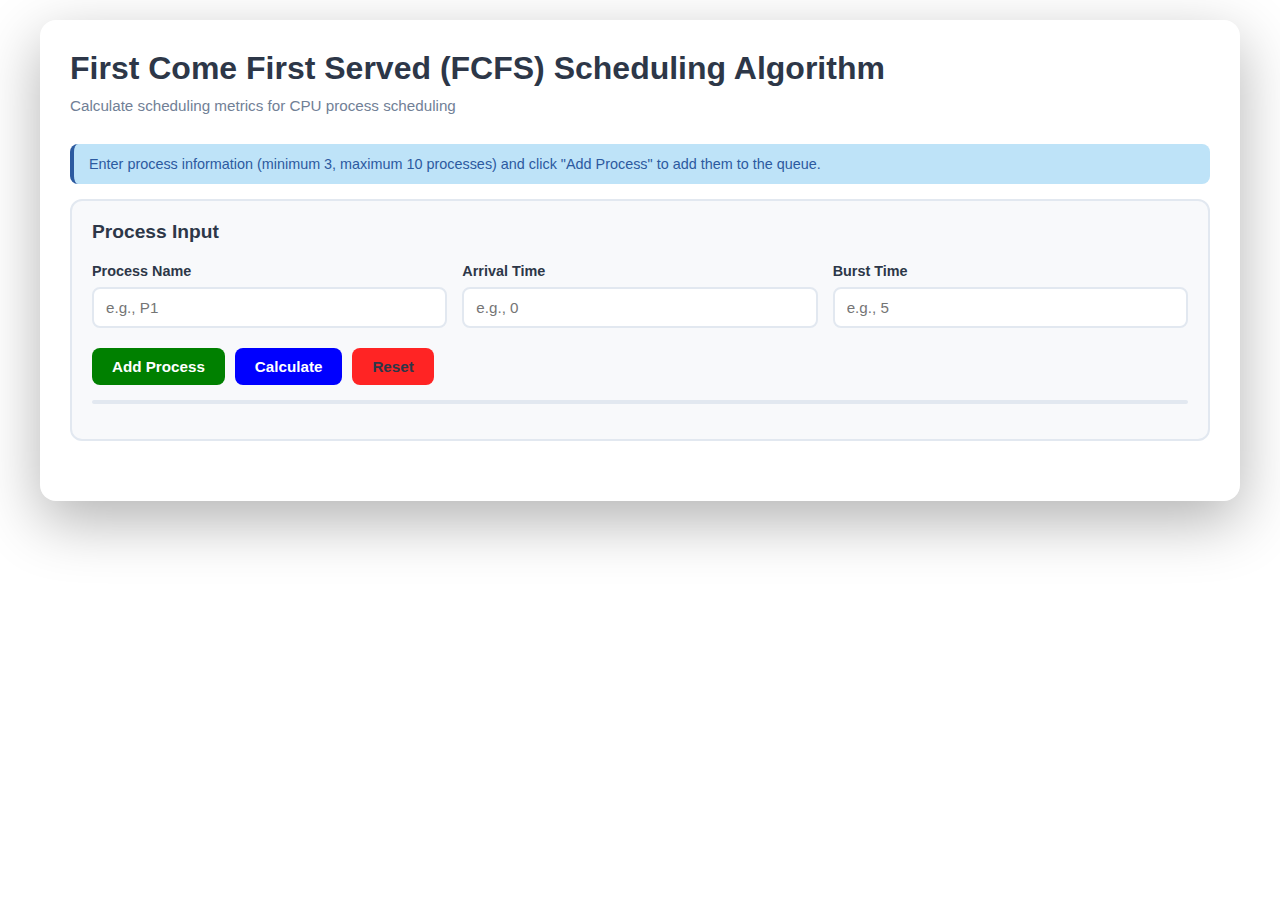
<file: main/fcfs-calculator.html>
<!DOCTYPE html>
<html lang="en">
<head>
    <meta charset="UTF-8">
    <meta name="viewport" content="width=device-width, initial-scale=1.0">
    <title>FCFS Algorithm Calculator</title>
    <style>
        * {
            margin: 0;
            padding: 0;
            box-sizing: border-box;
        }

        body {
            font-family: -apple-system, BlinkMacSystemFont, 'Segoe UI', 'Roboto', sans-serif;
            background: white;
            min-height: 100vh;
            padding: 20px;
        }

        .container {
            max-width: 1200px;
            margin: 0 auto;
            background: white;
            border-radius: 16px;
            padding: 30px;
            box-shadow: 0 20px 60px rgba(0, 0, 0, 0.3);
        }

        h1 {
            color: #2d3748;
            margin-bottom: 10px;
            font-size: 2rem;
        }

        .subtitle {
            color: #718096;
            margin-bottom: 30px;
            font-size: 0.95rem;
        }

        .input-section {
            background: #f8f9fb;
            padding: 20px;
            border-radius: 12px;
            margin-bottom: 30px;
            border: 2px solid #e2e8f0;
        }

        .input-section h2 {
            color: #2d3748;
            font-size: 1.2rem;
            margin-bottom: 20px;
        }

        .input-group {
            display: grid;
            grid-template-columns: repeat(auto-fit, minmax(150px, 1fr));
            gap: 15px;
            margin-bottom: 20px;
        }

        .form-group {
            display: flex;
            flex-direction: column;
        }

        label {
            color: #2d3748;
            font-weight: 600;
            margin-bottom: 8px;
            font-size: 0.9rem;
        }

        input {
            padding: 10px 12px;
            border: 2px solid #e2e8f0;
            border-radius: 8px;
            font-size: 0.95rem;
            transition: all 0.3s ease;
        }

        input:focus {
            outline: none;
            border-color: #ff0000;
            box-shadow: 0 0 0 3px rgba(102, 126, 234, 0.1);
        }

        .button-group {
            display: flex;
            gap: 10px;
            flex-wrap: wrap;
        }

        button {
            padding: 10px 20px;
            border: none;
            border-radius: 8px;
            font-weight: 600;
            cursor: pointer;
            transition: all 0.3s ease;
            font-size: 0.95rem;
        }

        .btn-add {
            background: green;
            color: white;
        }

        .btn-add:hover {
            transform: translateY(-2px);
            box-shadow: 0 4px 12px rgba(102, 126, 234, 0.4);
        }

        .btn-calculate {
            background: blue;
            color: white;
        }

        .btn-calculate:hover {
            transform: translateY(-2px);
            box-shadow: 0 4px 12px rgba(17, 153, 142, 0.4);
        }

        .btn-reset {
            background: #ff2424;
            color: #2d3748;
        }

        .btn-reset:hover {
            background: #ff8888;
        }

        .processes-list {
            background: white;
            border: 2px solid #e2e8f0;
            border-radius: 8px;
            max-height: 200px;
            overflow-y: auto;
            margin-bottom: 15px;
            margin-top: 15px;

        }

        .process-item {
            display: grid;
            grid-template-columns: 60px 80px 80px auto;
            gap: 15px;
            padding: 12px 15px;
            border-bottom: 1px solid #e2e8f0;
            align-items: center;
            background: white;
            transition: background 0.2s ease;
        }

        .process-item:hover {
            background: #f7fafc;
        }

        .process-item:last-child {
            border-bottom: none;
        }

        .process-item span {
            font-size: 0.9rem;
            color: #2d3748;
        }

        .btn-remove {
            background: #ff000d;
            color: white;
            padding: 6px 12px;
            font-size: 0.85rem;
        }

        .btn-remove:hover {
            background: #eb3b5a;
        }

        .results-section {
            display: none;
            margin-top: 30px;
        }

        .results-section.active {
            display: block;
        }

        h3 {
            color: #2d3748;
            font-size: 1.15rem;
            margin-bottom: 15px;
            margin-top: 20px;
        }

        .table-responsive {
            overflow-x: auto;
            margin-bottom: 30px;
        }

        table {
            width: 100%;
            border-collapse: collapse;
            background: white;
            border: 2px solid #e2e8f0;
            border-radius: 8px;
            overflow: hidden;
        }

        thead {
            background: linear-gradient(135deg, #ff0000 0%, #303030 100%);
            color: white;
        }

        th {
            padding: 15px;
            text-align: center;
            font-weight: 600;
            font-size: 0.95rem;
        }

        td {
            padding: 12px 15px;
            text-align: center;
            border-bottom: 1px solid #e2e8f0;
            font-size: 0.9rem;
            color: #2d3748;
        }

        tbody tr:hover {
            background: #f7fafc;
        }

        tbody tr:last-child td {
            border-bottom: none;
        }

        .gantt-chart {
            margin-top: 20px;
            padding: 20px;
            background: #f8f9fb;
            border-radius: 8px;
            border: 2px solid #e2e8f0;
        }

        .gantt-container {
            display: flex;
            align-items: flex-end;
            gap: 15px;
            height: 200px;
            overflow-x: auto;
            padding: 15px;
            background: white;
            border-radius: 8px;
            border: 1px solid #e2e8f0;
            margin-top: 15px;
        }

        .gantt-bar {
            display: flex;
            flex-direction: column;
            align-items: center;
            min-width: 80px;
        }

        .gantt-block {
            width: 100%;
            background: linear-gradient(135deg, #ff0000 0%, #303030 100%);
            color: white;
            padding: 10px 5px;
            border-radius: 6px;
            text-align: center;
            font-weight: 600;
            font-size: 0.85rem;
            box-shadow: 0 4px 12px rgba(102, 126, 234, 0.3);
        }

        .gantt-label {
            margin-top: 8px;
            font-size: 0.85rem;
            color: #2d3748;
            font-weight: 600;
        }

        .gantt-time {
            font-size: 0.8rem;
            color: #718096;
            margin-top: 4px;
        }

        .stats {
            display: grid;
            grid-template-columns: repeat(auto-fit, minmax(200px, 1fr));
            gap: 15px;
            margin-top: 20px;
        }

        .stat-card {
            background: linear-gradient(135deg, #ff0000 0%, #303030 100%);
            color: white;
            padding: 20px;
            border-radius: 8px;
            text-align: center;
        }

        .stat-label {
            font-size: 0.9rem;
            opacity: 0.9;
            margin-bottom: 8px;
        }

        .stat-value {
            font-size: 1.8rem;
            font-weight: 700;
        }

        .error {
            background: #fed7d7;
            color: #c53030;
            padding: 12px 15px;
            border-radius: 8px;
            margin-bottom: 15px;
            border-left: 4px solid #c53030;
            display: none;
        }

        .error.show {
            display: block;
        }

        .info {
            background: #bee3f8;
            color: #2c5aa0;
            padding: 12px 15px;
            border-radius: 8px;
            margin-bottom: 15px;
            border-left: 4px solid #2c5aa0;
            font-size: 0.9rem;
        }

        @media (max-width: 768px) {
            .container {
                padding: 20px;
            }

            h1 {
                font-size: 1.5rem;
            }

            .input-group {
                grid-template-columns: 1fr;
            }

            .button-group {
                flex-direction: column;
            }

            button {
                width: 100%;
            }

            .gantt-container {
                height: 150px;
            }
        }
    </style>
</head>
<body>
    <div class="container">
        <h1> First Come First Served (FCFS) Scheduling Algorithm</h1>
        <p class="subtitle">Calculate scheduling metrics for CPU process scheduling</p>

        <div class="info">
            Enter process information (minimum 3, maximum 10 processes) and click "Add Process" to add them to the queue.
        </div>

        <div class="input-section">
            <h2>Process Input</h2>
            
            <div class="error" id="error-message"></div>

            <div class="input-group">
                <div class="form-group">
                    <label for="process-name">Process Name</label>
                    <input type="text" id="process-name" placeholder="e.g., P1" maxlength="10">
                </div>
                <div class="form-group">
                    <label for="arrival-time">Arrival Time</label>
                    <input type="number" id="arrival-time" placeholder="e.g., 0" min="0">
                </div>
                <div class="form-group">
                    <label for="burst-time">Burst Time</label>
                    <input type="number" id="burst-time" placeholder="e.g., 5" min="1">
                </div>
            </div>

            <div class="button-group">
                <button class="btn-add" onclick="addProcess()">Add Process</button>
                <button class="btn-calculate" onclick="calculateFCFS()">Calculate</button>
                <button class="btn-reset" onclick="resetForm()">Reset</button>
            </div>

            <div class="processes-list" id="processes-list"></div>
        </div>

        <div class="results-section" id="results-section">
            <h3>Scheduling Results</h3>

            <div class="table-responsive">
                <table id="results-table">
                    <thead>
                        <tr>
                            <th>Process</th>
                            <th>Arrival Time</th>
                            <th>Burst Time</th>
                            <th>Completion Time</th>
                            <th>Turn Around Time</th>
                            <th>Waiting Time</th>
                        </tr>
                    </thead>
                    <tbody id="results-tbody">
                    </tbody>
                </table>
            </div>

            <div class="gantt-chart">
                <h3>Gantt Chart</h3>
                <div class="gantt-container" id="gantt-container"></div>
            </div>

            <div class="stats">
                <div class="stat-card">
                    <div class="stat-label">Average Turn Around Time</div>
                    <div class="stat-value" id="avg-tat">0</div>
                </div>
                <div class="stat-card">
                    <div class="stat-label">Average Waiting Time</div>
                    <div class="stat-value" id="avg-wt">0</div>
                </div>
                <div class="stat-card">
                    <div class="stat-label">Total Completion Time</div>
                    <div class="stat-value" id="total-ct">0</div>
                </div>
            </div>
        </div>
    </div>

    <script>
        let processes = [];

        function showError(message) {
            const errorDiv = document.getElementById('error-message');
            errorDiv.textContent = message;
            errorDiv.classList.add('show');
            setTimeout(() => {
                errorDiv.classList.remove('show');
            }, 4000);
        }

        function addProcess() {
            const nameInput = document.getElementById('process-name');
            const arrivalInput = document.getElementById('arrival-time');
            const burstInput = document.getElementById('burst-time');

            const name = nameInput.value.trim();
            const arrival = parseInt(arrivalInput.value);
            const burst = parseInt(burstInput.value);

            // Validation
            if (!name) {
                showError('❌ Please enter a process name');
                return;
            }

            if (isNaN(arrival) || arrival < 0) {
                showError('❌ Arrival time must be a non-negative number');
                return;
            }

            if (isNaN(burst) || burst <= 0) {
                showError('❌ Burst time must be a positive number');
                return;
            }

            if (processes.length >= 10) {
                showError('❌ Maximum 10 processes allowed');
                return;
            }

            // Check for duplicate process name
            if (processes.some(p => p.name === name)) {
                showError('❌ Process name already exists');
                return;
            }

            processes.push({
                name,
                arrival,
                burst
            });

            // Clear inputs
            nameInput.value = '';
            arrivalInput.value = '';
            burstInput.value = '';
            nameInput.focus();

            displayProcesses();
        }

        function removeProcess(index) {
            processes.splice(index, 1);
            displayProcesses();
        }

        function displayProcesses() {
            const list = document.getElementById('processes-list');
            
            if (processes.length === 0) {
                list.innerHTML = '<div style="padding: 20px; text-align: center; color: #718096;">No processes added yet</div>';
                return;
            }

            list.innerHTML = processes.map((p, i) => `
                <div class="process-item">
                    <span><strong>${p.name}</strong></span>
                    <span>AT: ${p.arrival}</span>
                    <span>BT: ${p.burst}</span>
                    <button class="btn-remove" onclick="removeProcess(${i})">Remove</button>
                </div>
            `).join('');
        }

        function calculateFCFS() {
            if (processes.length < 3) {
                showError('❌ Please enter at least 3 processes');
                return;
            }

            // Sort by arrival time
            const sortedProcesses = [...processes].sort((a, b) => a.arrival - b.arrival);

            let results = [];
            let currentTime = 0;

            sortedProcesses.forEach((process, index) => {
                // Start time is max of current time and arrival time
                const startTime = Math.max(currentTime, process.arrival);
                const completionTime = startTime + process.burst;
                const turnAroundTime = completionTime - process.arrival;
                const waitingTime = turnAroundTime - process.burst;

                results.push({
                    name: process.name,
                    arrival: process.arrival,
                    burst: process.burst,
                    startTime,
                    completionTime,
                    turnAroundTime,
                    waitingTime
                });

                currentTime = completionTime;
            });

            displayResults(results);
        }

        function displayResults(results) {
            const tbody = document.getElementById('results-tbody');
            let html = '';

            results.forEach(r => {
                html += `
                    <tr>
                        <td><strong>${r.name}</strong></td>
                        <td>${r.arrival}</td>
                        <td>${r.burst}</td>
                        <td>${r.completionTime}</td>
                        <td>${r.turnAroundTime}</td>
                        <td>${r.waitingTime}</td>
                    </tr>
                `;
            });

            tbody.innerHTML = html;

            // Display Gantt Chart
            displayGanttChart(results);

            // Calculate and display statistics
            const avgTAT = (results.reduce((sum, r) => sum + r.turnAroundTime, 0) / results.length).toFixed(2);
            const avgWT = (results.reduce((sum, r) => sum + r.waitingTime, 0) / results.length).toFixed(2);
            const totalCT = Math.max(...results.map(r => r.completionTime));

            document.getElementById('avg-tat').textContent = avgTAT;
            document.getElementById('avg-wt').textContent = avgWT;
            document.getElementById('total-ct').textContent = totalCT;

            // Show results section
            document.getElementById('results-section').classList.add('active');
        }

        function displayGanttChart(results) {
            const container = document.getElementById('gantt-container');
            let html = '';

            results.forEach(r => {
                html += `
                    <div class="gantt-bar">
                        <div class="gantt-block">${r.name}</div>
                        <div class="gantt-time">${r.startTime}-${r.completionTime}</div>
                    </div>
                `;
            });

            container.innerHTML = html;
        }

        function resetForm() {
            processes = [];
            document.getElementById('process-name').value = '';
            document.getElementById('arrival-time').value = '';
            document.getElementById('burst-time').value = '';
            document.getElementById('results-section').classList.remove('active');
            displayProcesses();
            document.getElementById('process-name').focus();
        }

        // Allow Enter key to add process
        document.addEventListener('keypress', (e) => {
            if (e.key === 'Enter') {
                const activeId = document.activeElement.id;
                if (['process-name', 'arrival-time', 'burst-time'].includes(activeId)) {
                    addProcess();
                }
            }
        });
    </script>
</body>
</html>
</file>
